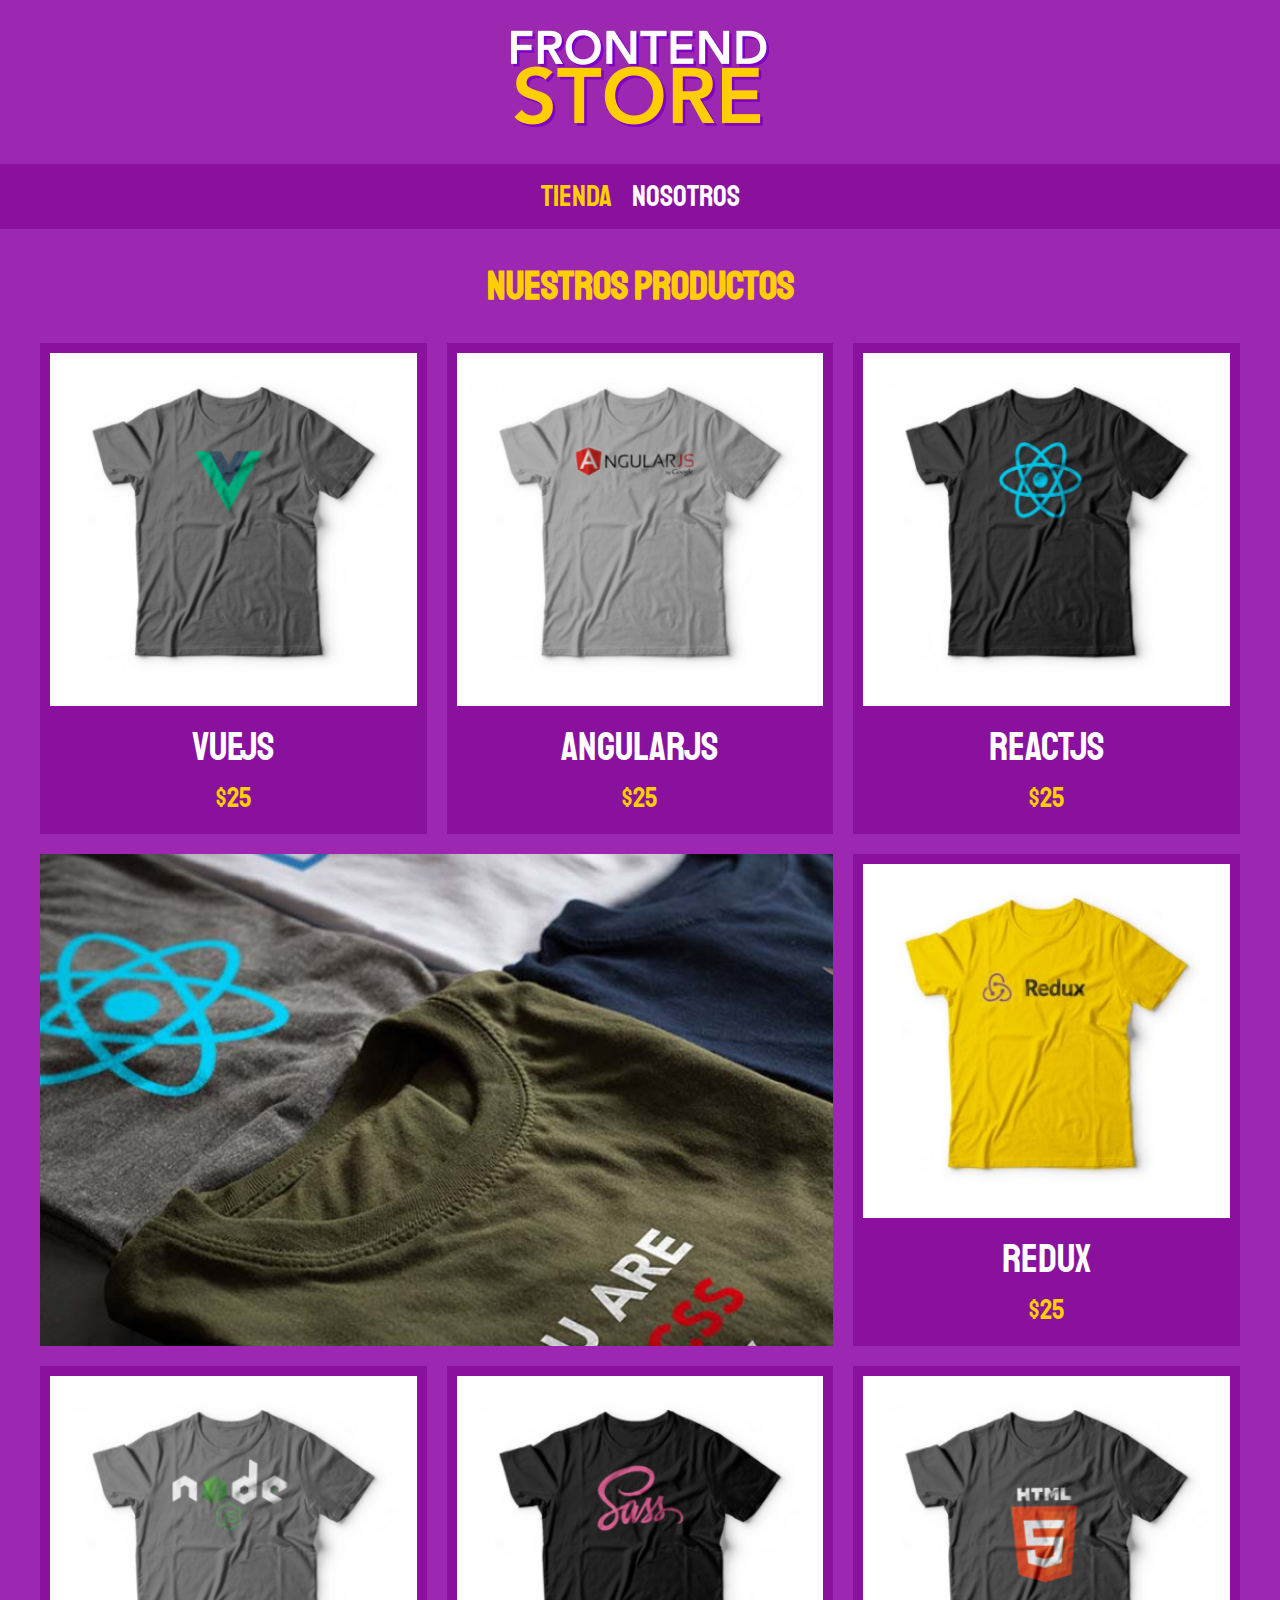
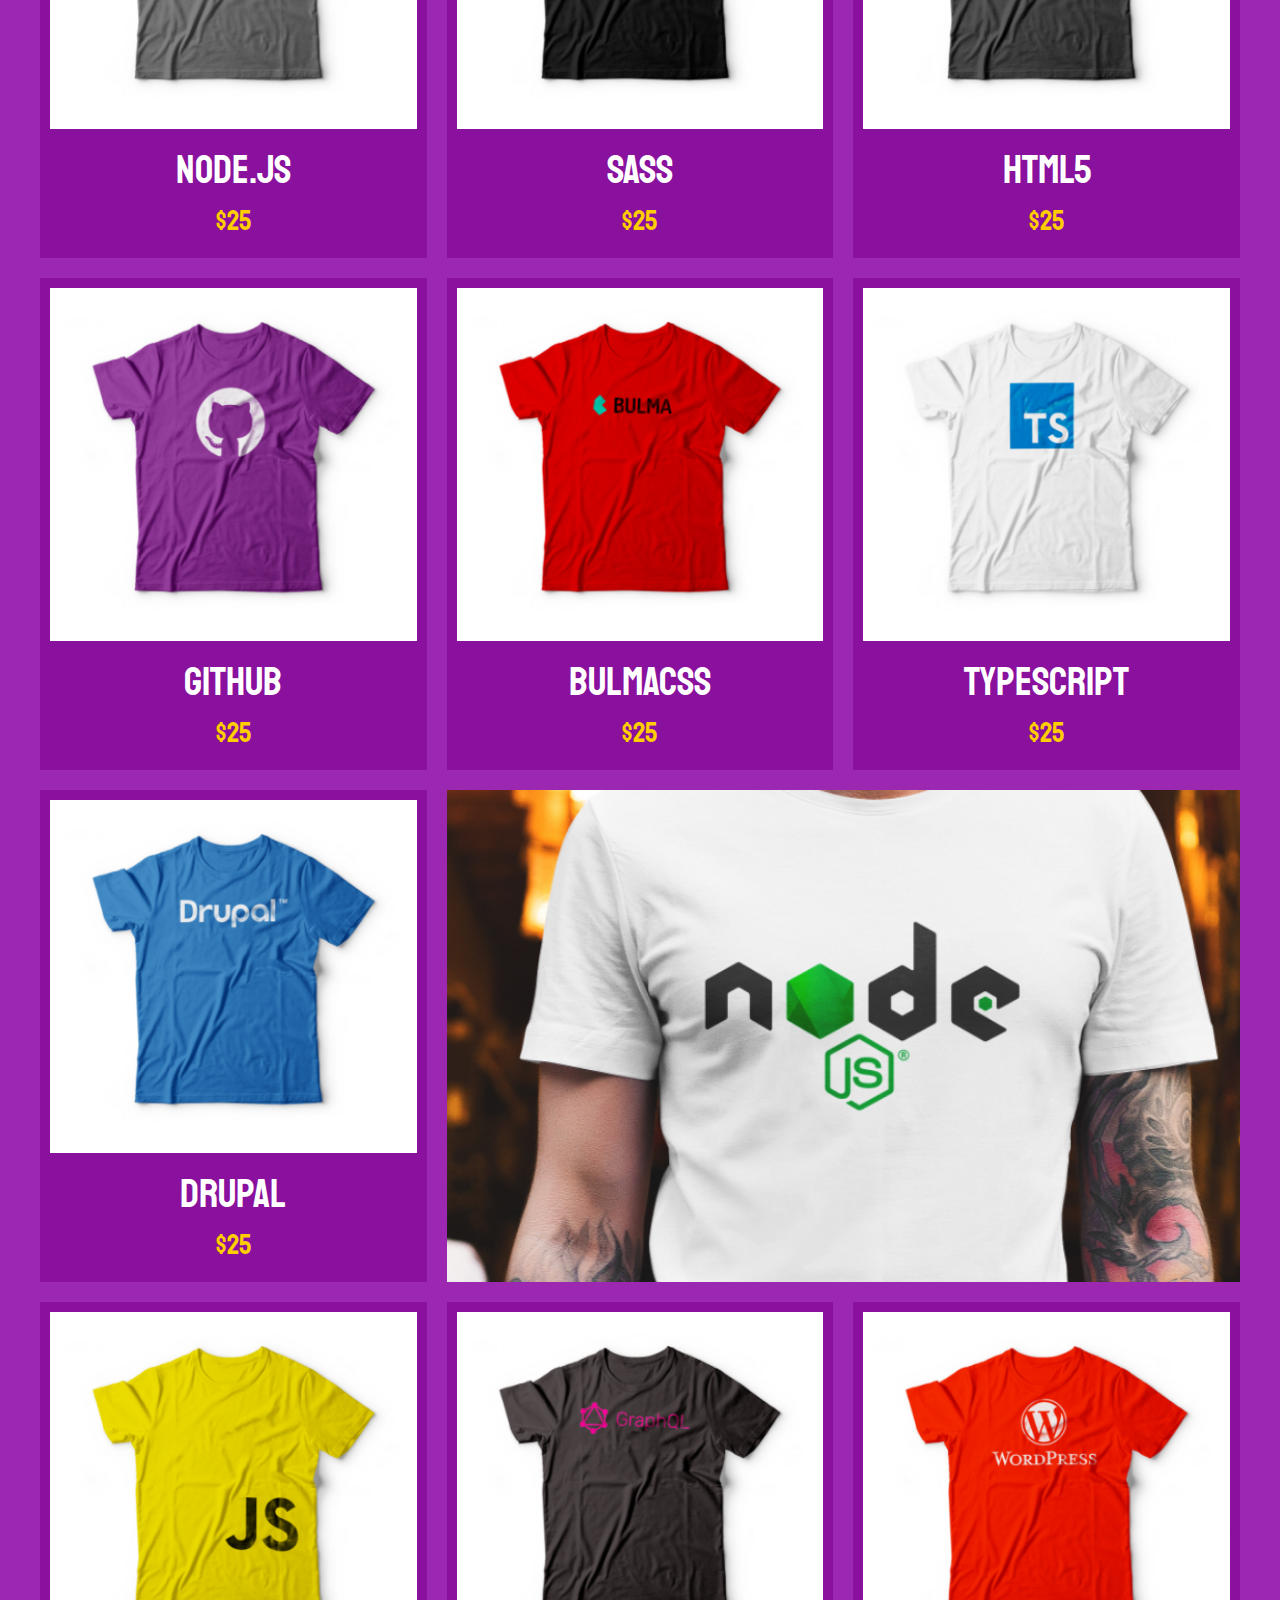
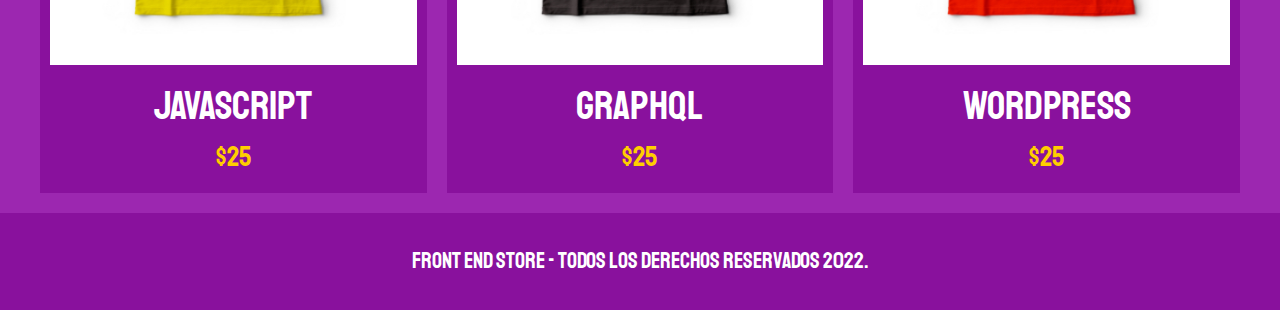
<file: index.html>
<!DOCTYPE html>
<html lang="en">
<head>
    <meta charset="UTF-8">
    <meta http-equiv="X-UA-Compatible" content="IE=edge">
    <meta name="viewport" content="width=device-width, initial-scale=1.0">
    <link rel="stylesheet" href="css/normalize.css">
    <link href="https://fonts.googleapis.com/css2?family=Staatliches&display=swap" rel="stylesheet">
    <link href="https://fonts.googleapis.com/css2?family=Staatliches&display=swap" rel="stylesheet">
    <link rel="stylesheet" href="css/estilo.css">
    <title>FrontEnd Store</title>
</head>
<body>
    <header class="header">
        <a href="index.html">
            <img class="header__logo" src="img/logo.png" alt="alternativo.png">
        </a>
    </header>
    <nav class="navegacion">
        <a href="index.html" class="navegacion__enlace navegacion__enlace--activo">Tienda</a>
        <a href="nosotros.html" class="navegacion__enlace">Nosotros</a>
    </nav>
    <main class="contenedor">
        <h1>Nuestros Productos</h1>
        <div class="grid">
            
            <div class="producto">
                <a href="producto.html">
                    <img class="producto__imagen" src="img/1.jpg" alt="imagen camisa">
                    <div class="producto__informacion">
                        <p class="producto__nombre">VueJS</p>
                        <p class="producto__precio">$25</p>
                    </div>
                </a>
            </div>  <!--.producto-->
            <div class="producto">
                <a href="producto.html">
                    <img class="producto__imagen" src="img/2.jpg" alt="imagen camisa">
                    <div class="producto__informacion">
                        <p class="producto__nombre">AngularJS</p>
                        <p class="producto__precio">$25</p>
                    </div>
                </a>
            </div>  <!--.producto-->
            <div class="producto">
                <a href="producto.html">
                    <img class="producto__imagen" src="img/3.jpg" alt="imagen camisa">
                    <div class="producto__informacion">
                        <p class="producto__nombre">ReactJS</p>
                        <p class="producto__precio">$25</p>
                    </div>
                </a>
            </div>  <!--.producto-->
            <div class="producto">
                <a href="producto.html">
                    <img class="producto__imagen" src="img/4.jpg" alt="imagen camisa">
                    <div class="producto__informacion">
                        <p class="producto__nombre">Redux</p>
                        <p class="producto__precio">$25</p>
                    </div>
                </a>
            </div>  <!--.producto-->
            <div class="producto">
                <a href="producto.html">
                    <img class="producto__imagen" src="img/5.jpg" alt="imagen camisa">
                    <div class="producto__informacion">
                        <p class="producto__nombre">Node.js</p>
                        <p class="producto__precio">$25</p>
                    </div>
                </a>
            </div>  <!--.producto-->
            <div class="producto">
                <a href="producto.html">
                    <img class="producto__imagen" src="img/6.jpg" alt="imagen camisa">
                    <div class="producto__informacion">
                        <p class="producto__nombre">SASS</p>
                        <p class="producto__precio">$25</p>
                    </div>
                </a>
            </div>  <!--.producto-->
            <div class="producto">
                <a href="producto.html">
                    <img class="producto__imagen" src="img/7.jpg" alt="imagen camisa">
                    <div class="producto__informacion">
                        <p class="producto__nombre">HTML5</p>
                        <p class="producto__precio">$25</p>
                    </div>
                </a>
            </div>  <!--.producto-->
            <div class="producto">
                <a href="producto.html">
                    <img class="producto__imagen" src="img/8.jpg" alt="imagen camisa">
                    <div class="producto__informacion">
                        <p class="producto__nombre">Github</p>
                        <p class="producto__precio">$25</p>
                    </div>
                </a>
            </div>  <!--.producto-->
            <div class="producto">
                <a href="producto.html">
                    <img class="producto__imagen" src="img/9.jpg" alt="imagen camisa">
                    <div class="producto__informacion">
                        <p class="producto__nombre">BulmaCSS</p>
                        <p class="producto__precio">$25</p>
                    </div>
                </a>
            </div>  <!--.producto-->
            <div class="producto">
                <a href="producto.html">
                    <img class="producto__imagen" src="img/10.jpg" alt="imagen camisa">
                    <div class="producto__informacion">
                        <p class="producto__nombre">TypeScript</p>
                        <p class="producto__precio">$25</p>
                    </div>
                </a>
            </div>  <!--.producto-->
            <div class="producto">
                <a href="producto.html">
                    <img class="producto__imagen" src="img/11.jpg" alt="imagen camisa">
                    <div class="producto__informacion">
                        <p class="producto__nombre">Drupal</p>
                        <p class="producto__precio">$25</p>
                    </div>
                </a>
            </div>  <!--.producto-->
            <div class="producto">
                <a href="producto.html">
                    <img class="producto__imagen" src="img/12.jpg" alt="imagen camisa">
                    <div class="producto__informacion">
                        <p class="producto__nombre">JavaScript</p>
                        <p class="producto__precio">$25</p>
                    </div>
                </a>
            </div>  <!--.producto-->
            <div class="producto">
                <a href="producto.html">
                    <img class="producto__imagen" src="img/13.jpg" alt="imagen camisa">
                    <div class="producto__informacion">
                        <p class="producto__nombre">GraphQL</p>
                        <p class="producto__precio">$25</p>
                    </div>
                </a>
            </div>  <!--.producto-->
            <div class="producto">
                <a href="producto.html">
                    <img class="producto__imagen" src="img/14.jpg" alt="imagen camisa">
                    <div class="producto__informacion">
                        <p class="producto__nombre">WordPress</p>
                        <p class="producto__precio">$25</p>
                    </div>
                </a>
            </div>  <!--.producto-->

            <div class="grafico grafico--camisas"></div>
            <div class="grafico grafico--node"></div>
            
        </div>
    </main>
    <footer class="footer">
        <p class="footer__texto">Front End Store - Todos los derechos Reservados 2022.</p>
    </footer>
    
</body>
</html>
</file>
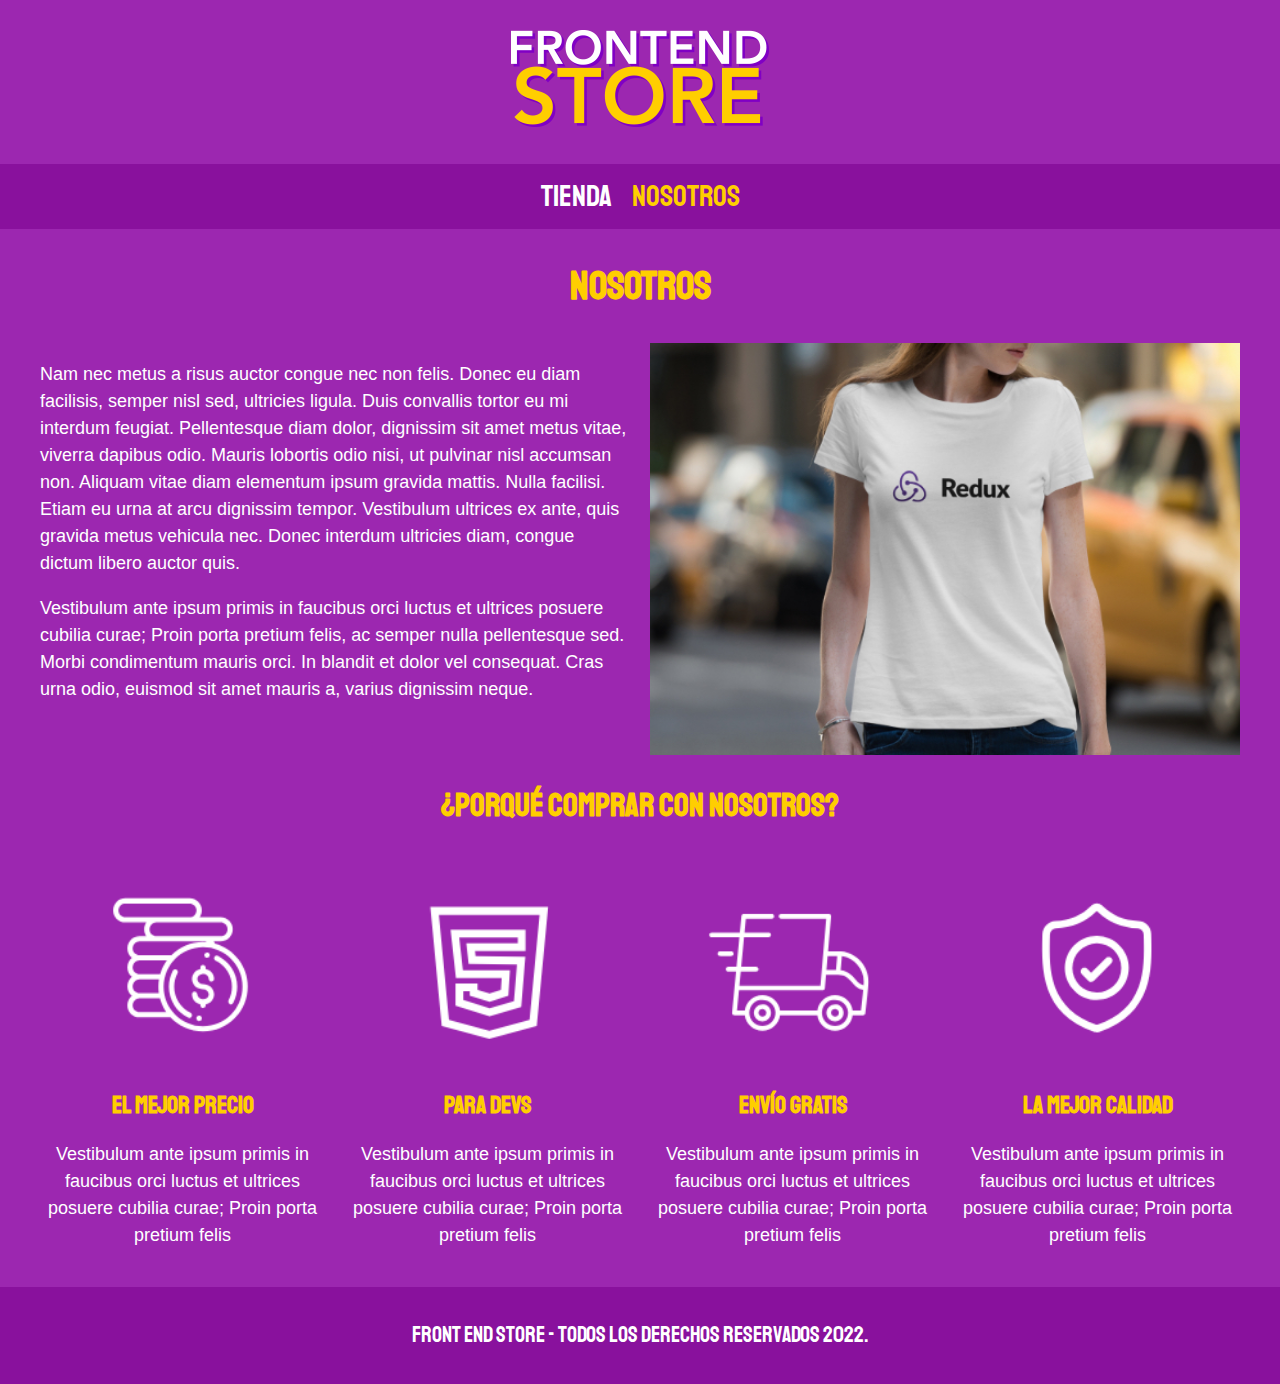
<file: nosotros.html>
<!DOCTYPE html>
<html lang="en">

<head>
    <meta charset="UTF-8">
    <meta name="viewport" content="width=device-width, initial-scale=1.0">
    <title>FrontEnd Store</title>
    <link rel="stylesheet" href="css/normalize.css">
    <link href="https://fonts.googleapis.com/css2?family=Staatliches&display=swap" rel="stylesheet">
    <link rel="stylesheet" href="css/estilo.css">
</head>

<body>
    <header class="header">
        <a href="index.html">
            <img class="header__logo" src="img/logo.png" alt="Logotipo">
        </a>
    </header>

    <nav class="navegacion">
        <a class="navegacion__enlace" href="index.html">Tienda</a>
        <a class="navegacion__enlace navegacion__enlace--activo" href="nosotros.html">Nosotros</a>
    </nav>
    <main class="contenedor">
        <h1>Nosotros</h1>
        <div class="nosotros">
            <div class="nosotros__contenido">
                <p>Nam nec metus a risus auctor congue nec non felis. Donec eu diam facilisis, semper nisl sed,
                    ultricies ligula. Duis convallis tortor eu mi interdum feugiat. Pellentesque diam dolor, dignissim
                    sit amet metus vitae, viverra dapibus odio. Mauris lobortis odio nisi, ut pulvinar nisl accumsan
                    non. Aliquam vitae diam elementum ipsum gravida mattis. Nulla facilisi. Etiam eu urna at arcu
                    dignissim tempor. Vestibulum ultrices ex ante, quis gravida metus vehicula nec. Donec interdum
                    ultricies diam, congue dictum libero auctor quis. </p>

                <p>Vestibulum ante ipsum primis in faucibus orci luctus et ultrices posuere cubilia curae; Proin porta
                    pretium felis, ac semper nulla pellentesque sed. Morbi condimentum mauris orci. In blandit et dolor
                    vel consequat. Cras urna odio, euismod sit amet mauris a, varius dignissim neque.
                </p>
            </div>
            <img src="img/nosotros.jpg" alt="alternativa.png" class="nosotros__imagen">
        </div>
    </main>
    <section class="contenedor comprar">
        <h2 class="comprar__titulo">
            ¿Porqué Comprar con nosotros?
        </h2>
        <div class="bloques">
            <div class="bloque">
                <img class="bloque__imagen" src="img/icono_1.png" alt="porque comprar">
                <h3 class="bloque__titulo">El Mejor Precio</h3>
                <p>Vestibulum ante ipsum primis in faucibus orci luctus et ultrices posuere cubilia curae; Proin porta
                    pretium felis</p>
            </div>
            <!--.bloque-->

            <div class="bloque">
                <img class="bloque__imagen" src="img/icono_2.png" alt="porque comprar">
                <h3 class="bloque__titulo">Para Devs</h3>
                <p>Vestibulum ante ipsum primis in faucibus orci luctus et ultrices posuere cubilia curae; Proin porta
                    pretium felis</p>
            </div>
            <!--.bloque-->

            <div class="bloque">
                <img class="bloque__imagen" src="img/icono_3.png" alt="porque comprar">
                <h3 class="bloque__titulo">Envío Gratis</h3>
                <p>Vestibulum ante ipsum primis in faucibus orci luctus et ultrices posuere cubilia curae; Proin porta
                    pretium felis</p>
            </div>
            <!--.bloque-->

            <div class="bloque">
                <img class="bloque__imagen" src="img/icono_4.png" alt="porque comprar">
                <h3 class="bloque__titulo">La Mejor Calidad</h3>
                <p>Vestibulum ante ipsum primis in faucibus orci luctus et ultrices posuere cubilia curae; Proin porta
                    pretium felis</p>
            </div>
            <!--.bloque-->
        </div>
        <!--.bloques-->
    </section>
    <footer class="footer">
        <p class="footer__texto">Front End Store - Todos los derechos Reservados 2022.</p>
    </footer>

</body>

</html>
</file>
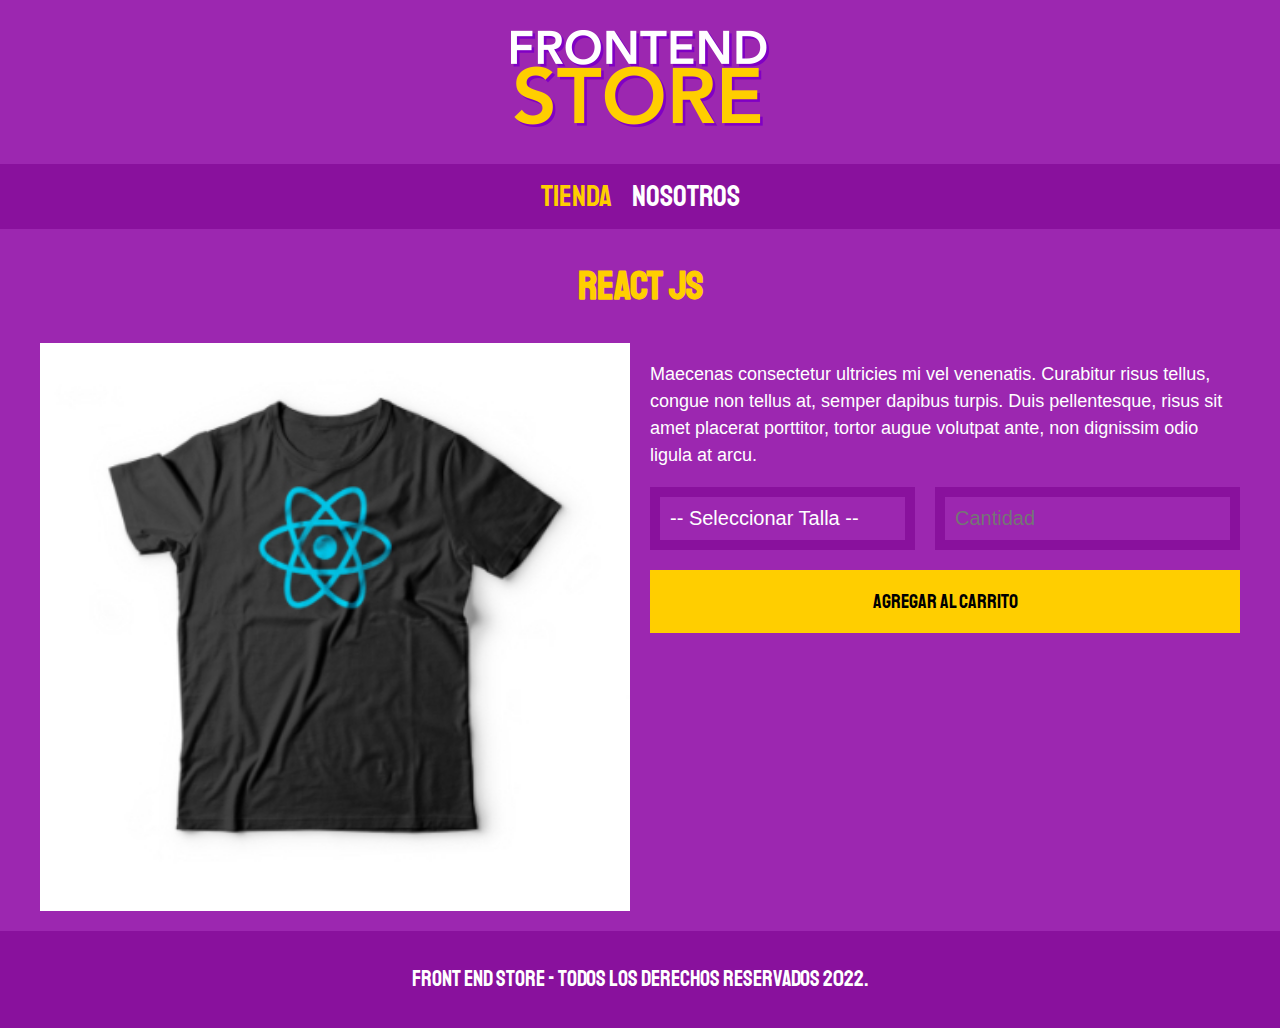
<file: producto.html>
<!DOCTYPE html>
<html lang="en">
<head>
    <meta charset="UTF-8">
    <meta name="viewport" content="width=device-width, initial-scale=1.0">
    <title>FrontEnd Store</title>
    <link rel="stylesheet" href="css/normalize.css">
    <link href="https://fonts.googleapis.com/css2?family=Staatliches&display=swap" rel="stylesheet">
    <link rel="stylesheet" href="css/estilo.css">
</head>
<body>
    <header class="header">
        <a href="index.html">
            <img class="header__logo" src="img/logo.png" alt="Logotipo">
        </a>
    </header>

    <nav class="navegacion">
        <a class="navegacion__enlace navegacion__enlace--activo" href="index.html">Tienda</a>
        <a class="navegacion__enlace" href="nosotros.html">Nosotros</a>
    </nav>

    <main class="contenedor">
        <h1>React JS</h1>

        <div class="camisa">
            <img class="camisa__imagen" src="img/3.jpg" alt="Imagen del Producto">

            <div class="camisa__contenido">
                <p>Maecenas consectetur ultricies mi vel venenatis. Curabitur risus tellus, congue non tellus at, semper dapibus turpis. Duis pellentesque, risus sit amet placerat porttitor, tortor augue volutpat ante, non dignissim odio ligula at arcu.</p>

                <form class="formulario">
                    <select class="formulario__campo">
                        <option disabled selected>-- Seleccionar Talla --</option>
                        <option>Chica</option>
                        <option>Mediana</option>
                        <option>Grande</option>
                    </select>
                    <input class="formulario__campo" type="number" placeholder="Cantidad" min="1">
                    <input class="formulario__submit" type="submit" value="Agregar al Carrito">
                </form>
            </div>
        </div>
    </main>

    <footer class="footer">
        <p class="footer__texto">Front End Store - Todos los derechos Reservados 2022.</p>
    </footer>
    
</body>
</html>
</file>
<file: css/estilo.css>
:root{
    --primario: #9C27B0;
    --primarioOscuro: #89119D;
    --secundario: #FFCE00;
    --secundarioOscuro: rgb(233, 187, 2);
    --blanco: #FFF;
    --negro: #000;

    --fuentePrincipal: 'Staatliches', cursive;
}
html{
    box-sizing: border-box;
    font-size: 62.5%;
}
*,*:before , *:after{
    box-sizing: inherit;
}

/*Globales*/
body{
    background-color: var(--primario);
    font-size: 1.6rem;
    line-height: 1.5;
}
p{
    font-size: 1.8rem;
    font-family: Arial, Helvetica, sans-serif;
    color: var(--blanco);
}
a{
    text-decoration: none;
}
img{
    width: 100%;
}
.contenedor{
    max-width: 120rem;
    margin: 0 auto;
}
h1,h2,h3{
    text-align: center;
    color: var(--secundario);
    font-family: var(--fuentePrincipal);
}
h1{
    font-size: 4rem;
}
h2{
    font-size: 3.2rem;
}
h3{
    font-size: 2.4rem;
}
/*Header*/
.header{
    display: flex;
    justify-content: center;
}
.header__logo{
    margin: 3rem 0;
}
/*Footer*/
.footer{
    background-color: var(--primarioOscuro);
    padding: 1rem 0;
    margin-top: 2rem;
}
.footer__texto{
    font-family: var(--fuentePrincipal);
    text-align: center;
    font-size: 2.2rem;
}
/*Navegacion*/
.navegacion{
    background-color: var(--primarioOscuro);
    padding: 1rem 0;
    display: flex;
    justify-content: center;
    gap: 2rem;
}
.navegacion__enlace{
    font-family: var(--fuentePrincipal);
    color: var(--blanco);
    font-size: 3rem;
}
.navegacion__enlace--activo,
.navegacion__enlace:hover{
    color: var(--secundario);
}
/*Grid*/
.grid{
    display: grid;
    grid-template-columns: repeat(2,1fr);
    gap: 2rem;
}
@media (min-width:768px) {
    .grid{
        grid-template-columns: repeat(3,1fr);
    }
}
/*Productos*/
.producto{
    background-color: var(--primarioOscuro);
    padding: 1rem;
}
.producto__nombre{
    font-size: 4rem;
}
.producto__precio{
    font-size: 2.8rem;
    color: var(--secundario);
}
.producto__nombre,
.producto__precio{
    font-family: var(--fuentePrincipal);
    margin: 1rem 0;
    text-align: center;
    line-height: 1.2;
}
/*Graficos*/
.grafico {
    min-height: 30rem;
    background-repeat: no-repeat;
    background-size: cover;
    grid-column: 1 / 3;
}
.grafico--camisas {
    grid-row: 2 / 3;
    background-image: url(../img/grafico1.jpg);
}
.grafico--node {
    background-image: url(../img/grafico2.jpg);
    grid-row: 8 / 9;
}
@media (min-width: 768px) {
    .grafico--node {
        grid-row: 5 / 6;
        grid-column: 2 / 4;
    }
}
/*Nosotros*/
.nosotros{
    display: grid;
}
@media (min-width:768px) {
    .nosotros{
        grid-template-columns: repeat(2,1fr);
        column-gap: 2rem;
    }
}

.nosotros__imagen{
    grid-row: 1/2;
}
@media (min-width: 768px) {
    .nosotros__imagen {
       grid-column: 2 / 3;
    }
}

/*Bloques*/
.bloques{
    display: grid;
    grid-template-columns: repeat(2,1fr);
    gap: 2rem;
}
@media (min-width:768px) {
    .bloques{
        grid-template-columns: repeat(4,1fr);
    }
}
.bloque{
    text-align: center;
}
.bloque__titulo{
    margin: 0;
}
/*Pagina del Producto*/
@media (min-width : 768px) {
    .camisa{
        display: grid;
        grid-template-columns: repeat(2,1fr);
        gap: 2rem;
    }    
}
.formulario{
    display: grid;
    grid-template-columns: repeat(2,1fr);
    gap:2rem;
}
.formulario__campo {
    border: 1rem solid var(--primarioOscuro);
    background-color: transparent;
    color: var(--blanco);
    font-size: 2rem;
    font-family: Arial, Helvetica, sans-serif;
    padding: 1rem;
    appearance: none;
 }
 .formulario__submit{
    background-color: var(--secundario);
    border: none;
    font-size: 2rem;
    font-family: var(--fuentePrincipal);
    padding: 2rem;
    transition: bacground-color .3s ease;
    grid-column: 1/3;
 }
 .formulario__submit:hover {
    cursor: pointer;
    background-color: var(--secundarioOscuro);
}
</file>
